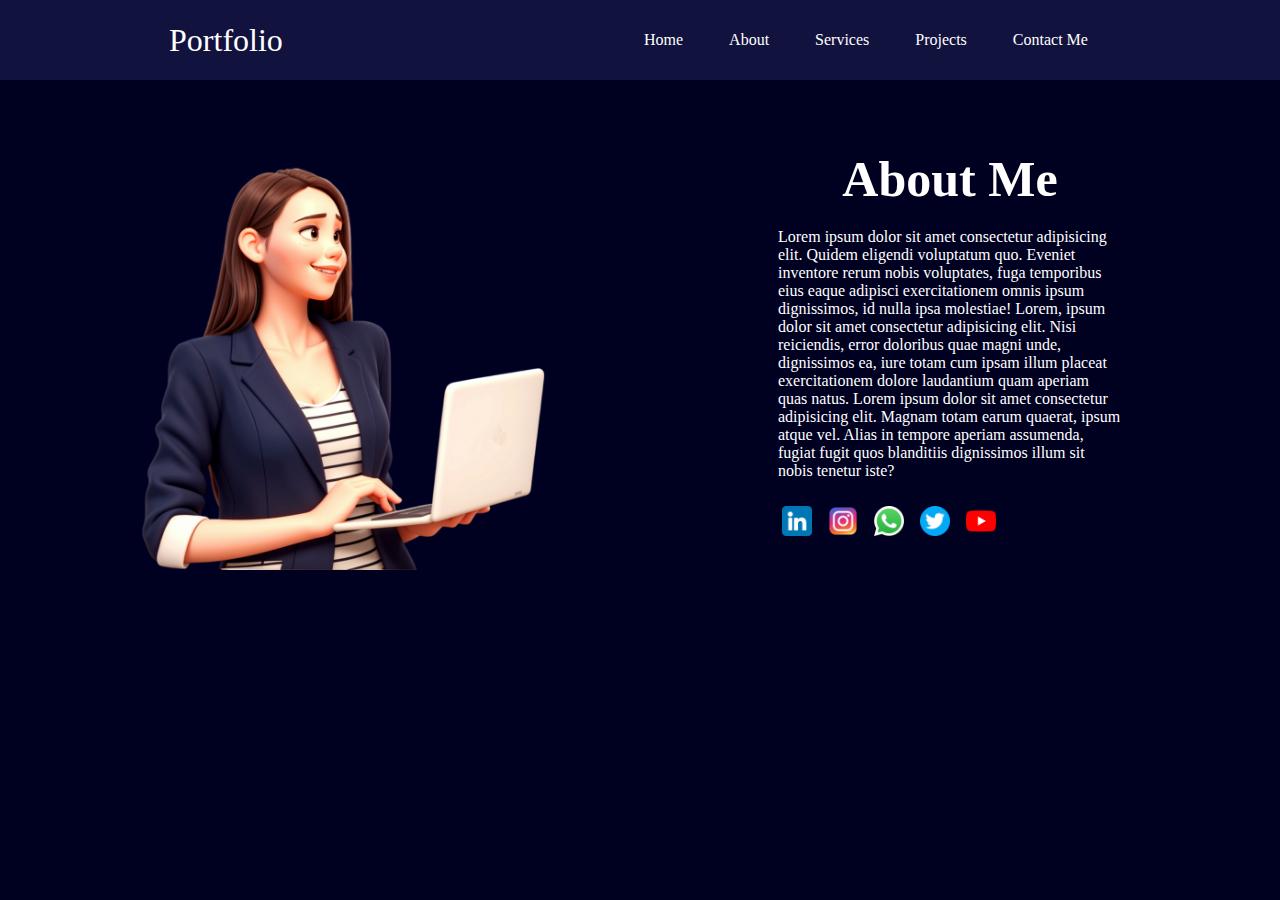
<file: about.html>
<!DOCTYPE html>
<html lang="en">
<head>
    <meta charset="UTF-8">
    <meta name="viewport" content="width=device-width, initial-scale=1.0">
    <title>Document</title>
    <link rel="stylesheet" href="style.css">
</head>
<body>
     <header>
        <nav>
            <div class="left">Portfolio</div>
            <div class="right">
                <ul>
                    <li><a href="index.html">Home</a></li>
                    <li><a href="about.html">About</a></li>
                    <li><a href="services.html">Services</a></li>
                    <li><a href="project.html">Projects</a></li>
                    <li><a href="contact.html">Contact Me</a></li>
                </ul>
            </div>
        </nav>
    </header>
    <div class="firstSection">
        <div class="img">
            <img class="myimg" src="about.webp" alt="">
        </div>
        <div class="aboutMe">
            <h1>About Me</h1>
            <div class="para">
                Lorem ipsum dolor sit amet consectetur adipisicing elit. Quidem eligendi voluptatum quo. Eveniet inventore rerum nobis voluptates, 
                fuga temporibus eius eaque adipisci exercitationem omnis ipsum dignissimos, id nulla ipsa molestiae!
                Lorem, ipsum dolor sit amet consectetur adipisicing elit. Nisi reiciendis, error doloribus quae magni unde, dignissimos ea, 
                iure totam cum ipsam illum placeat exercitationem dolore 
                laudantium quam aperiam quas natus.
                Lorem ipsum dolor sit amet consectetur adipisicing elit. Magnam totam earum quaerat, ipsum atque vel. Alias 
                in tempore aperiam assumenda, 
                fugiat fugit quos blanditiis dignissimos illum sit nobis tenetur iste?
            </div>
             <div id="secondSection">
                <img src="linkedin.png" alt="">
                <img src="instagram.png" alt="">
                <img src="whatsapp.png" alt="">
                <img src="twitter.png" alt="">
                <img src="youtube.png" alt="">
            </div>
        </div>
    </div>
</body>
</html>
</file>
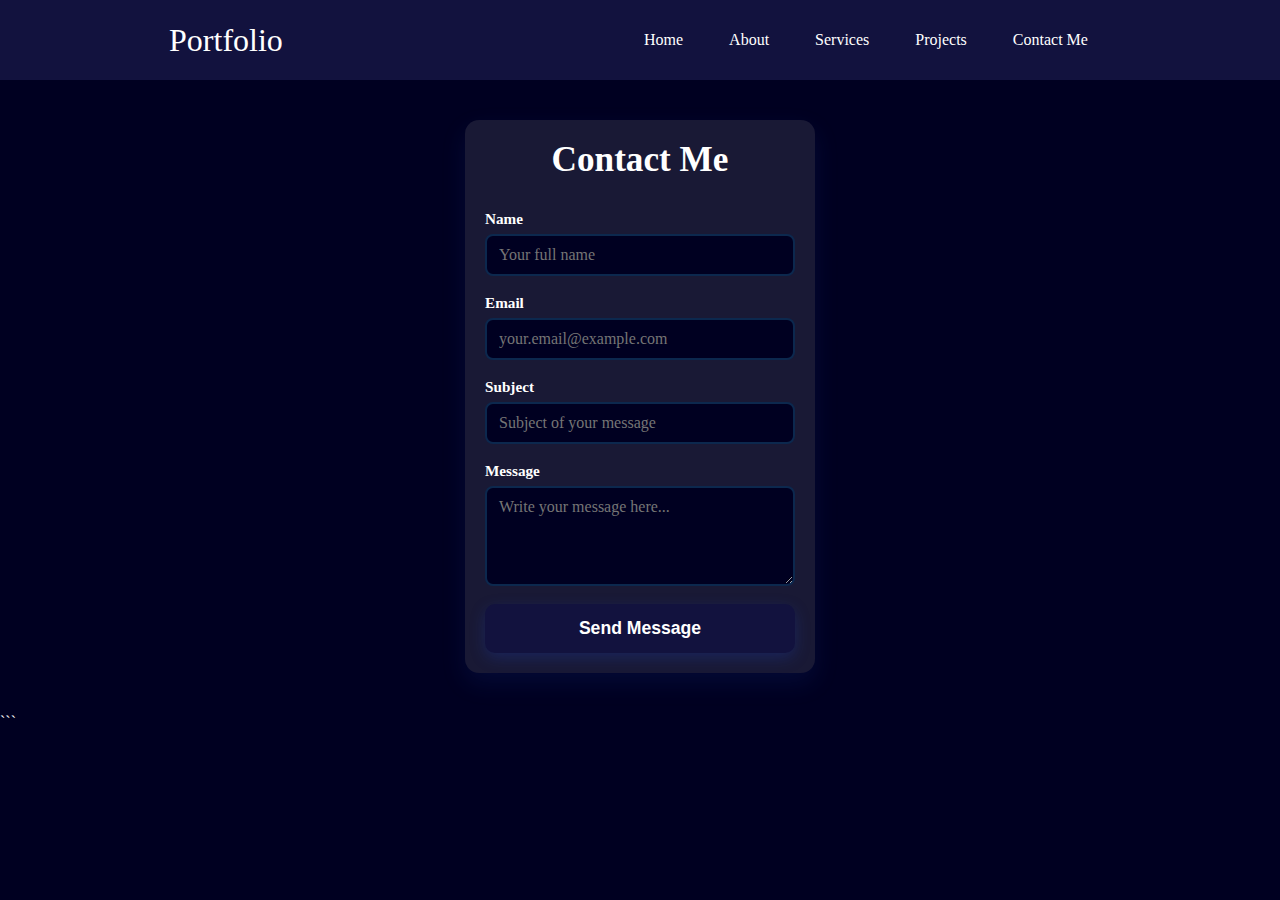
<file: contact.html>
<!DOCTYPE html>
<html lang="en">
<head>
<meta charset="UTF-8" />
<meta name="viewport" content="width=device-width, initial-scale=1, maximum-scale=1, user-scalable=no" />
<title>Contact Me - Portfolio</title>
<link rel="stylesheet" href="style.css">
<style>
  *, *::before, *::after {
    box-sizing: border-box;
  }
  /* body {
    margin: 0;
    font-family: 'Segoe UI', Tahoma, Geneva, Verdana, sans-serif;
    background-color: rgb(0,0,33);
    color: white;
    -webkit-font-smoothing: antialiased;
    -moz-osx-font-smoothing: grayscale;
  } */
  .container {
    max-width: 350px;
    margin: 40px auto;
    padding: 20px;
    background: rgb(25, 25, 53);
    border-radius: 14px;
    box-shadow: 0 10px 25px rgba(30, 64, 175, 0.15);
  }
  header {
    text-align: center;
    margin-bottom: 30px;
  }
  header h1 {
    font-size: 2.2rem;
    font-weight: 900;
    color: white;
    margin: 0;
  }
  form {
    display: flex;
    flex-direction: column;
  }
  label {
    font-weight: 600;
    margin-bottom: 6px;
    color: white;
    font-size: 0.95rem;
  }
  input[type="text"],
  input[type="email"],
  textarea {
    padding: 10px 12px;
    border: 2px solid #0c284e;
    border-radius: 8px;
    font-size: 1rem;
    margin-bottom: 18px;
    transition: border-color 0.3s ease;
    font-family: inherit;
    resize: vertical;
  }
  input[type="text"]:focus,
  input[type="email"]:focus,
  textarea:focus {
    border-color: #1e40af;
    outline: none;
  }
  textarea {
    min-height: 100px;
    max-height: 200px;
  }
  button[type="submit"] {
    background-color: rgb(18,18,62);
    color: #fff;
    border: none;
    padding: 14px 0;
    border-radius: 10px;
    font-weight: 700;
    font-size: 1.1rem;
    cursor: pointer;
    transition: background-color 0.3s ease;
    box-shadow: 0 5px 15px rgba(30, 64, 175, 0.3);
  }
  button[type="submit"]:hover,
  button[type="submit"]:focus {
    background-color: #0c284e;
    outline: none;
  }
  input, textarea{
    background-color:rgb(0,0,33);
    color: white;
  }
</style>
</head>
<body>
    <header>
        <nav>
            <div class="left">Portfolio</div>
            <div class="right">
                <ul>
                    <li><a href="index.html">Home</a></li>
                    <li><a href="about.html">About</a></li>
                    <li><a href="services.html">Services</a></li>
                    <li><a href="project.html">Projects</a></li>
                    <li><a href="contact.html">Contact Me</a></li>
                </ul>
            </div>
        </nav>
    </header>
  <main class="container" role="main">
    <header>
      <h1>Contact Me</h1>
    </header>
    <form action="#" method="POST" novalidate>
      <label for="name">Name</label>
      <input type="text" id="name" name="name" placeholder="Your full name" required />

      <label for="email">Email</label>
      <input type="email" id="email" name="email" placeholder="your.email@example.com" required />

      <label for="subject">Subject</label>
      <input type="text" id="subject" name="subject" placeholder="Subject of your message" />

      <label for="message">Message</label>
      <textarea id="message" name="message" placeholder="Write your message here..." required></textarea>

      <button type="submit">Send Message</button>
    </form>
  </main>
</body>
</html>

```
</file>
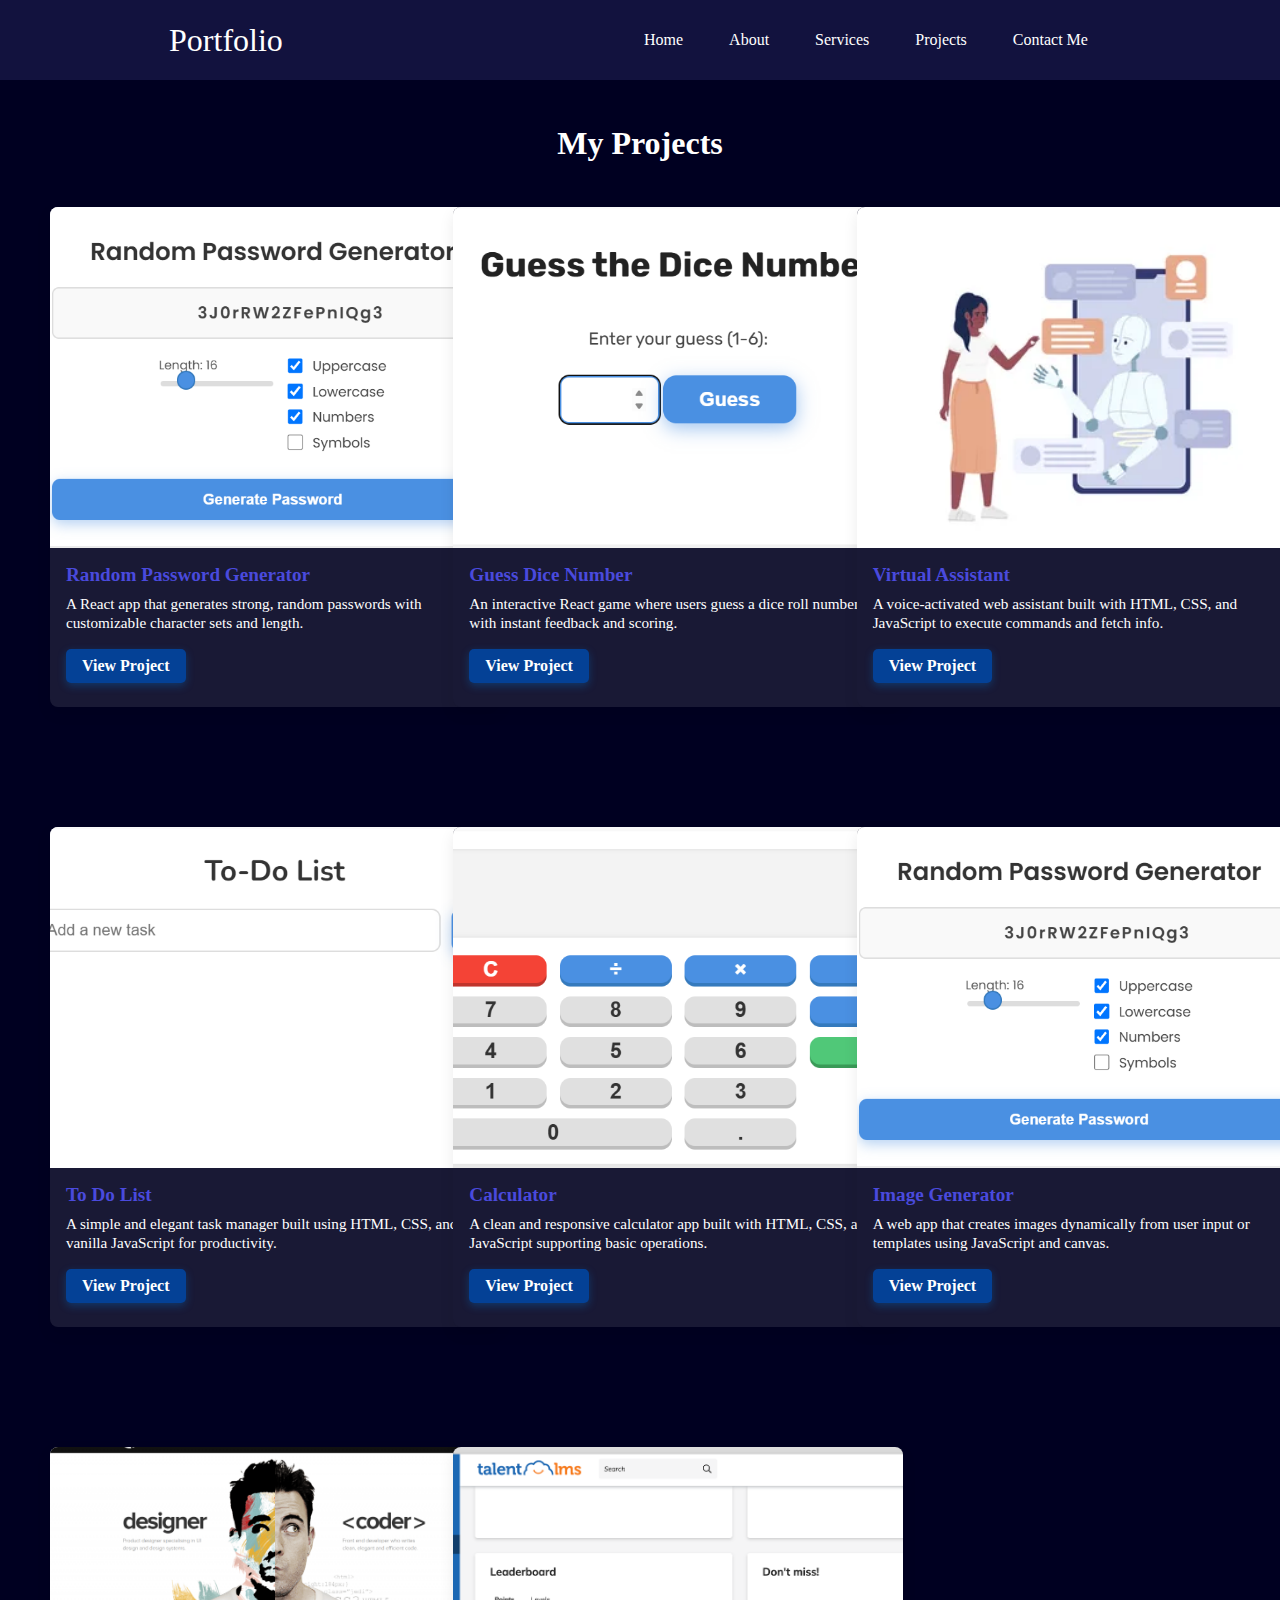
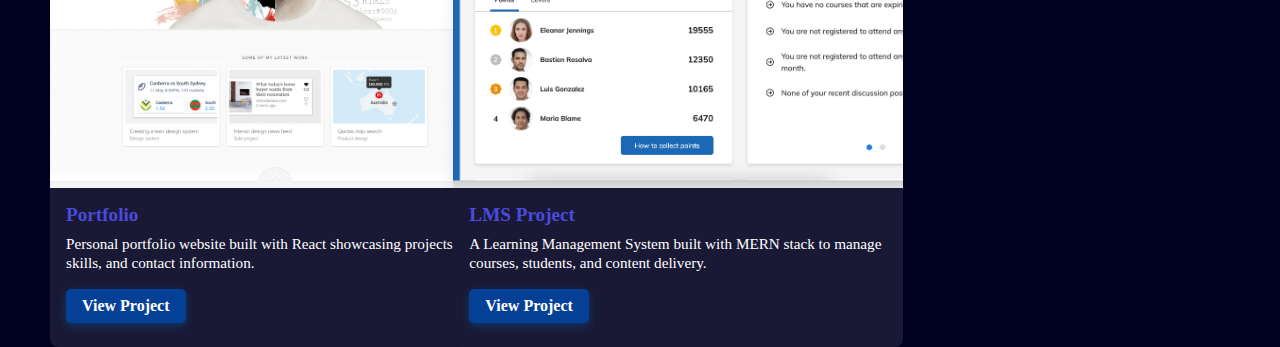
<file: project.html>
<!DOCTYPE html>
<html lang="en">
<head>
<meta charset="UTF-8" />
<meta name="viewport" content="width=device-width, initial-scale=1, maximum-scale=1, user-scalable=no" />
<title>My Projects - Portfolio</title>
    <link rel="stylesheet" href="style.css">
<style>
 
  main {
    flex: 1;
    /* max-width: auto; */
    /* margin: 0 50px ; */
    margin-left: 50px;
    margin-right: 140px;
    margin-top: 40px;
    /* padding: 0 1rem; */    
  }
  .projects-grid {
    display: grid;
    grid-template-columns: repeat(auto-fill,minmax(280px,1fr));
    gap:120px;
  }
  .project-card {
    background: rgb(25, 25, 53);
    border-radius: 8px;
    box-shadow: 0 6px 15px rgb(0 0 0 / 0.08);
    display: flex;
    flex-direction: column;
    transition: transform 0.3s ease, box-shadow 0.3s ease;
    height: 500px;
    width: 450px;
  }
  .project-card:hover, .project-card:focus-within {
    transform: translateY(-6px);
    box-shadow: 0 12px 24px rgb(0 0 0 / 0.15);
  }
  .project-image {
    width: 100%;
    aspect-ratio: 4 / 2.5;
    object-fit: cover;
    border-top-left-radius: 8px;
    border-top-right-radius: 8px;
    background: #ddd;
  }
  .project-content {
    flex: 1;
    padding: 1rem 1rem 1.5rem;
    display: flex;
    flex-direction: column;
    justify-content: space-between;
  }
  .project-title {
    font-size: 1.2rem;
    font-weight: 600;
    margin: 0 0 0.5rem;
    color: rgb(74, 74, 221);
  }
  .project-desc {
    flex-grow: 1;
    font-size: 0.95rem;
    line-height: 1.3;
    margin-bottom: 1rem;
    color: white;
  }
  .project-link {
    align-self: start;
    text-decoration: none;
    background: #044196;
    color: #fff;
    font-weight: 600;
    padding: 0.5rem 1rem;
    border-radius: 5px;
    box-shadow: 0 3px 8px rgba(3, 128, 231, 0.3);
    transition: background-color 0.3s ease;
    user-select: none;
  }
  .project-link:hover,
  .project-link:focus {
    background: #014070;
    box-shadow: 0 6px 12px rgb(0 94 165 / 0.5);
  }
  .firstDiv{
    align-items: center;
    justify-content: center;
    text-align: center;
    margin: 45px;
  }
</style>
</head>
<body>
 <header>
        <nav>
            <div class="left">Portfolio</div>
            <div class="right">
                <ul>
                    <li><a href="index.html">Home</a></li>
                    <li><a href="about.html">About</a></li>
                    <li><a href="services.html">Services</a></li>
                    <li><a href="project.html">Projects</a></li>
                    <li><a href="contact.html">Contact Me</a></li>
                </ul>
            </div>
        </nav>
    </header>
    <div class="firstDiv">
    <h1>My Projects</h1>
</div>
<main>
  <section class="projects-grid" aria-label="Portfolio Projects">
    <article class="project-card" tabindex="0">
      <img src="rpg.png" alt="Random Password Generator screenshot" class="project-image" />
      <div class="project-content">
        <h2 class="project-title">Random Password Generator</h2>
        <p class="project-desc">A React app that generates strong, random passwords with customizable character sets and length.</p>
        <a href="https://github.com/T8a9n0u5/Random-Password-Generator" class="project-link" target="_blank" rel="noopener noreferrer">View Project</a>
      </div>
    </article>

    <article class="project-card" tabindex="0">
      <img src="guess.png" alt="Guess Dice Number game screenshot" class="project-image" />
      <div class="project-content">
        <h2 class="project-title">Guess Dice Number</h2>
        <p class="project-desc">An interactive React game where users guess a dice roll number with instant feedback and scoring.</p>
        <a href="https://github.com/T8a9n0u5/Guess-Dice-Number-Game" class="project-link" target="_blank" rel="noopener noreferrer">View Project</a>
      </div>
    </article>

    <article class="project-card" tabindex="0">
      <img src="va.webp" alt="Virtual Assistant screenshot" class="project-image" />
      <div class="project-content">
        <h2 class="project-title">Virtual Assistant</h2>
        <p class="project-desc">A voice-activated web assistant built with HTML, CSS, and JavaScript to execute commands and fetch info.</p>
        <a href="https://github.com/T8a9n0u5/Virtual-Assistant" class="project-link" target="_blank" rel="noopener noreferrer">View Project</a>
      </div>
    </article>

    <article class="project-card" tabindex="0">
      <img src="todo.png" alt="To Do List app screenshot" class="project-image" />
      <div class="project-content">
        <h2 class="project-title">To Do List</h2>
        <p class="project-desc">A simple and elegant task manager built using HTML, CSS, and vanilla JavaScript for productivity.</p>
        <a href="https://github.com/T8a9n0u5/To-Do-List" class="project-link" target="_blank" rel="noopener noreferrer">View Project</a>
      </div>
    </article>

    <article class="project-card" tabindex="0">
      <img src="cal.png" alt="Calculator app screenshot" class="project-image" />
      <div class="project-content">
        <h2 class="project-title">Calculator</h2>
        <p class="project-desc">A clean and responsive calculator app built with HTML, CSS, and JavaScript supporting basic operations.</p>
        <a class="project-link" target="_blank" rel="noopener noreferrer" href="https://github.com/T8a9n0u5/Calculator">View Project</a>
      </div>
    </article>
    
    <article class="project-card" tabindex="0">
      <img src="rpg.png" alt="Image Generator screenshot" class="project-image" />
      <div class="project-content">
        <h2 class="project-title">Image Generator</h2>
        <p class="project-desc">A web app that creates images dynamically from user input or templates using JavaScript and canvas.</p>
        <a href="#" class="project-link" target="_blank" rel="noopener noreferrer">View Project</a>
      </div>
    </article>

    <article class="project-card" tabindex="0">
      <img src="port.png" alt="Portfolio site screenshot" class="project-image" />
      <div class="project-content">
        <h2 class="project-title">Portfolio</h2>
        <p class="project-desc">Personal portfolio website built with React showcasing projects, skills, and contact information.</p>
        <a href="https://github.com/T8a9n0u5/Portfolio" class="project-link" target="_blank" rel="noopener noreferrer">View Project</a>
      </div>
    </article>

    <article class="project-card" tabindex="0">
      <img src="lms.png" alt="LMS Project screenshot" class="project-image" />
      <div class="project-content">
        <h2 class="project-title">LMS Project</h2>
        <p class="project-desc">A Learning Management System built with MERN stack to manage courses, students, and content delivery.</p>
        <a href="https://github.com/T8a9n0u5/LMS-Project" class="project-link" target="_blank" rel="">View Project</a>
      </div>
    </article>

  </section>
</main>
</body>
</html>
</file>
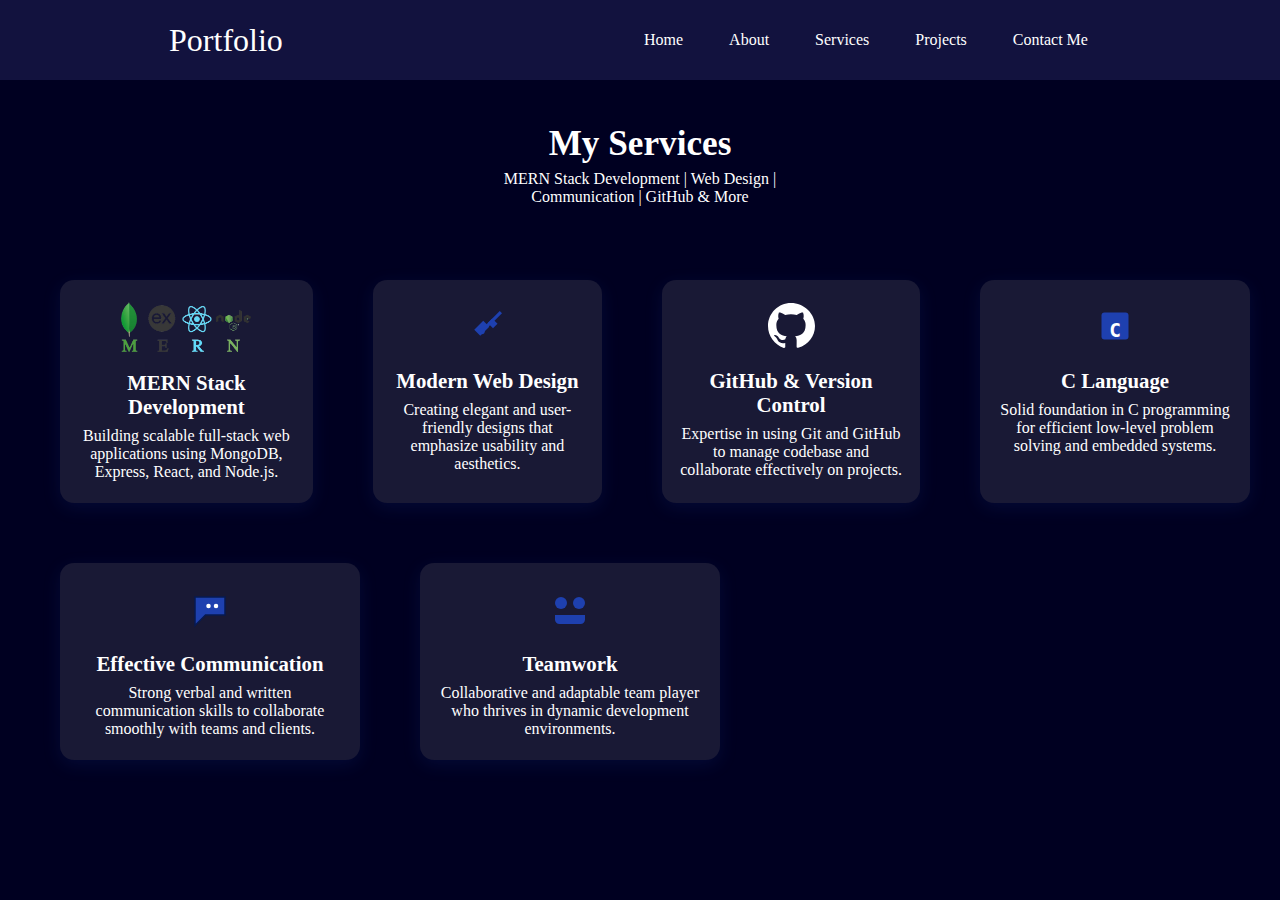
<file: services.html>
<!DOCTYPE html>
<html lang="en">
<head>
<meta charset="UTF-8" />
<meta name="viewport" content="width=device-width, initial-scale=1, maximum-scale=1, user-scalable=no" />
<title>My Services - MERN Stack Developer Portfolio</title>
<link rel="stylesheet" href="style.css">

<style>
  *, *::before, *::after {
    box-sizing: border-box;
  }
  .container {
    max-width: 350px;
    margin:auto;
    padding: 20px;
  }
  header {
    text-align: center;
    /* justify-content: center; */

    margin-bottom: 24px;
  }
  header h1 {
    font-weight: 900;
    color:white;
    font-size: 2.2rem;
    margin-bottom: 6px;
  }
  header p {
    color: white;
    font-size: 1rem;
  }
  .services {
    display:flex;
    /* gap: 50px; */
    margin-left: 30px;
  }
  .service-card {
    background-color: rgb(25, 25, 53);
    border-radius: 14px;
    padding: 22px 18px;
    box-shadow: 0 5px 18px rgba(30, 64, 175, 0.15);
    text-align: center;
    transition: transform 0.3s ease, box-shadow 0.3s ease;
    cursor: default;
    /* width: 200px; */
    max-width: 300px;
    margin: 30px;
  }
  .service-card:hover,
  .service-card:focus-within {
    transform: translateY(-8px);
    box-shadow: 0 12px 32px rgba(30, 64, 175, 0.25);
    outline: none;
  }
  .service-icon {
    margin-bottom: 15px;
    display: inline-block;
  }
  .service-icon svg {
    width: 48px;
    height: 48px;
    fill: white;
  }
  img{
    width: 130px;
    height: 50px;
  }
  .service-title {
    font-size: 1.3rem;
    font-weight: 700;
    margin-bottom: 8px;
    color: white;
  }
  .service-desc {
    font-size: 1rem;
    color: white;
  }
.main{
    display: flex;
  }
</style>
</head>
<body>
    <header>
        <nav>
            <div class="left">Portfolio</div>
            <div class="right">
                <ul>
                    <li><a href="index.html">Home</a></li>
                    <li><a href="about.html">About</a></li>
                    <li><a href="services.html">Services</a></li>
                    <li><a href="project.html">Projects</a></li>
                    <li><a href="contact.html">Contact Me</a></li>
                </ul>
            </div>
        </nav>
    </header>
  <div class="container" role="main">
    <header>
      <h1>My Services</h1>
      <p>MERN Stack Development | Web Design | Communication | GitHub & More</p>
    </header>
  </div>
  <div class="main">
     <section class="services" aria-label="List of services offered">

      <!-- MERN Stack Development -->
      <article class="service-card" tabindex="0">
        <div class="service-icon" aria-hidden="true">
          <img src="MERN-logo.png" alt="">
        </div>
        <h2 class="service-title">MERN Stack Development</h2>
        <p class="service-desc">Building scalable full-stack web applications using MongoDB, Express, React, and Node.js.</p>
      </article>

      <!-- Modern Web Design -->
      <article class="service-card" tabindex="0">
        <div class="service-icon" aria-hidden="true">
          <svg xmlns="http://www.w3.org/2000/svg" viewBox="0 0 64 64">
            <path fill="#1e40af" d="M49 12l3 3-20 20-3-3z"/>
            <path fill="#1e40af" d="M39 22l7 7-6 6-7-7z"/>
            <path fill="#1e40af" d="M15 37l12-12 8 8-12 12z"/>
            <circle cx="25" cy="39" r="4" fill="#1e40af"/>
          </svg>
        </div>
        <h2 class="service-title">Modern Web Design</h2>
        <p class="service-desc">Creating elegant and user-friendly designs that emphasize usability and aesthetics.</p>
      </article>
      <!-- GitHub & Version Control -->
      <article class="service-card" tabindex="0">
        <div class="service-icon" aria-hidden="true">
          <svg viewBox="0 0 24 24" fill="#1e40af" xmlns="http://www.w3.org/2000/svg" width="48" height="48">
            <path fill-rule="evenodd" clip-rule="evenodd" d="M12 .5C5.648.5.5 5.645.5 12.002c0 5.092 3.292 9.417 7.86 10.956.574.106.784-.249.784-.555 0-.273-.01-1-.016-1.963-3.194.693-3.87-1.54-3.87-1.54-.523-1.33-1.275-1.685-1.275-1.685-1.042-.712.08-.698.08-.698 1.154.083 1.76 1.184 1.76 1.184 1.025 1.756 2.69 1.249 3.344.954.103-.743.4-1.25.727-1.537-2.55-.295-5.235-1.273-5.235-5.67 0-1.252.448-2.275 1.182-3.08-.117-.295-.513-1.48.114-3.087 0 0 .963-.31 3.157 1.176a11.04 11.04 0 0 1 2.875-.39 11.03 11.03 0 0 1 2.874.39c2.192-1.486 3.155-1.177 3.155-1.177.63 1.609.234 2.792.116 3.088.735.807 1.182 1.828 1.182 3.08 0 4.406-2.693 5.372-5.26 5.662.41.354.773 1.05.773 2.117 0 1.528-.015 2.763-.015 3.136 0 .31.21.666.791.553C20.712 21.41 24 17.085 24 12.002 24 5.645 18.35.5 12 .5z"/>
          </svg>
        </div>
        <h2 class="service-title">GitHub & Version Control</h2>
        <p class="service-desc">Expertise in using Git and GitHub to manage codebase and collaborate effectively on projects.</p>
      </article>

       <!-- C Language -->
      <article class="service-card" tabindex="0">
        <div class="service-icon" aria-hidden="true">
          <svg xmlns="http://www.w3.org/2000/svg" viewBox="0 0 64 64">
            <rect x="14" y="14" width="36" height="36" rx="4" ry="4" fill="#1e40af"/>
            <text x="32" y="46" text-anchor="middle" font-size="26" font-family="monospace" fill="#fff" font-weight="700">C</text>
          </svg>
        </div>
        <h2 class="service-title">C Language</h2>
        <p class="service-desc">Solid foundation in C programming for efficient low-level problem solving and embedded systems.</p>
      </article>
    </section>
  </div>
  <div class="main">
    <section class="services">
         <!-- Effective Communication -->
      <article class="service-card" tabindex="0">
        <div class="service-icon" aria-hidden="true">
          <svg xmlns="http://www.w3.org/2000/svg" viewBox="0 0 64 64">
            <path fill="#1e40af" d="M12 16h40v24H26l-14 14z"/>
            <path stroke="#071a52" stroke-width="2" d="M12 16h40v24H26l-14 14z" fill="none"/>
            <circle cx="30" cy="28" r="3" fill="#fff"/>
            <circle cx="40" cy="28" r="3" fill="#fff"/>
          </svg>
        </div>
        <h2 class="service-title">Effective Communication</h2>
        <p class="service-desc">Strong verbal and written communication skills to collaborate smoothly with teams and clients.</p>
      </article>

      <!-- Teamwork -->
      <article class="service-card" tabindex="0">
        <div class="service-icon" aria-hidden="true">
          <svg xmlns="http://www.w3.org/2000/svg" viewBox="0 0 64 64">
            <circle cx="20" cy="24" r="8" fill="#1e40af"/>
            <circle cx="44" cy="24" r="8" fill="#1e40af"/>
            <path fill="#1e40af" d="M12 40h40v6a6 6 0 0 1-6 6H18a6 6 0 0 1-6-6z"/>
          </svg>
        </div>
        <h2 class="service-title">Teamwork</h2>
        <p class="service-desc">Collaborative and adaptable team player who thrives in dynamic development environments.</p>
      </article>
    </section>
  </div>
</body>
</html>
</file>
<file: style.css>
*{
    margin: 0px;
    padding: 0px;
}
body{
    background-color: rgb(0,0,33);
    color: white;
    /* font-family: Impact, Haettenschweiler, 'Arial Narrow Bold', sans-serif; */
}
nav{
    display: flex;
    justify-content: space-around;
    align-items: center;
    height: 80px;
    background-color: rgb(18,18,62);
}
nav ul{
    display: flex;
    justify-content: center;
}
nav ul li{
    list-style: none;
    margin: 0 23px;
}
.left{
    font-size: 1.5rem;
}
.firstSection{
    display: flex;
    justify-content: space-around;
    /* align-items: center; */
    /* margin: 23px 0; */
}
.firstSection > div{
    width: 30%;
}
.leftSection{
    font-size: 3rem;
    margin-top: 155px;
    /* width: 300px; */
}
.leftSection .btn{
    /* height: 50px;
    width: 100px; */
    padding: 6px;
    background-color: #1e2167;
    color: white;
    border: 2px solid white;
    border-radius: 6px;
    font-size: 20px;
    cursor: pointer;
    font-size:14px;
}
/* .leftSection .buttons{
    height: 20px;
    width: 150px;
} */
.rightSection{
    width: 80px;
    margin: 50px 0;
    margin-top: 0px
}
.left{
    font-size: 2rem;
}
nav ul li a{
    text-decoration: none;
    color: white;
}
nav ul li a:hover{
    color: rgb(50, 50, 210);
}
img{
    margin-top: 0px;
    width: 500px;
    height: 500px;
}
#name{
    color: rgb(156, 81, 227);
}
#element{
    color: rgb(156, 81, 227);
}
main hr{
    border: 0;
    background: #9c97f1;
    height: 1.2px;
    margin: 35px 84px;
}
.text-gray{
    color: gray;
    font-size: 16px;
}
.secondSection{
    margin: 30px;
    margin-left: 150px;
}
.secondSection .box{
    display: flex;
    background: white;
    width: 77vw;
    height: 2px;
    margin: 56px 0;
}
.secondSection .vertical{
    height: 93px;
    width: 1px;
    background-color: white;
    margin: 0 115px;
}
.vertical-title{
    position: relative;
    top: 75px;
    width: 150px;
}
.vertical-desc{
    position: relative;
    top: 86px;
    color: gray;
    width: 150px;
}
.image-top{
    width: 23px;
    height: 23px;
    position: relative;
    top: -32px;
    left: -9px;
}
footer{
    background-color: #0e0e1a;
    /* height: 233px; */
    margin-top:500px;
}
.footer{
    display: flex;
    margin: 23px 122px;
    justify-content: space-evenly;
}
.footer ul{
    list-style: none;
}
.footer > div{
    width: 223px;
}
footer .footer-rights{
    text-align: center;
    color: gray;
    padding: 12px 0;
}
.myimg{
    height:450px;
    width:450px;
    margin:40px 0;
}
.aboutMe{
    /* display: flex; */
    /* text-align: center;
    justify-content: center; */
    margin: 50px 0;
    padding: 20px;
    /* font-size:50px; */
}
.para{
    margin: 20px;
    text-align: left;
}
.aboutMe h1{
    font-size:50px;
    text-align: center;
    justify-content: center;
}
#secondSection img{
    height:30px;
    width: 30px;
    margin: 3px;
    padding:3px ;
}
#secondSection{
    margin-top: 0px;
    margin-left:17.5px;
}
</file>
